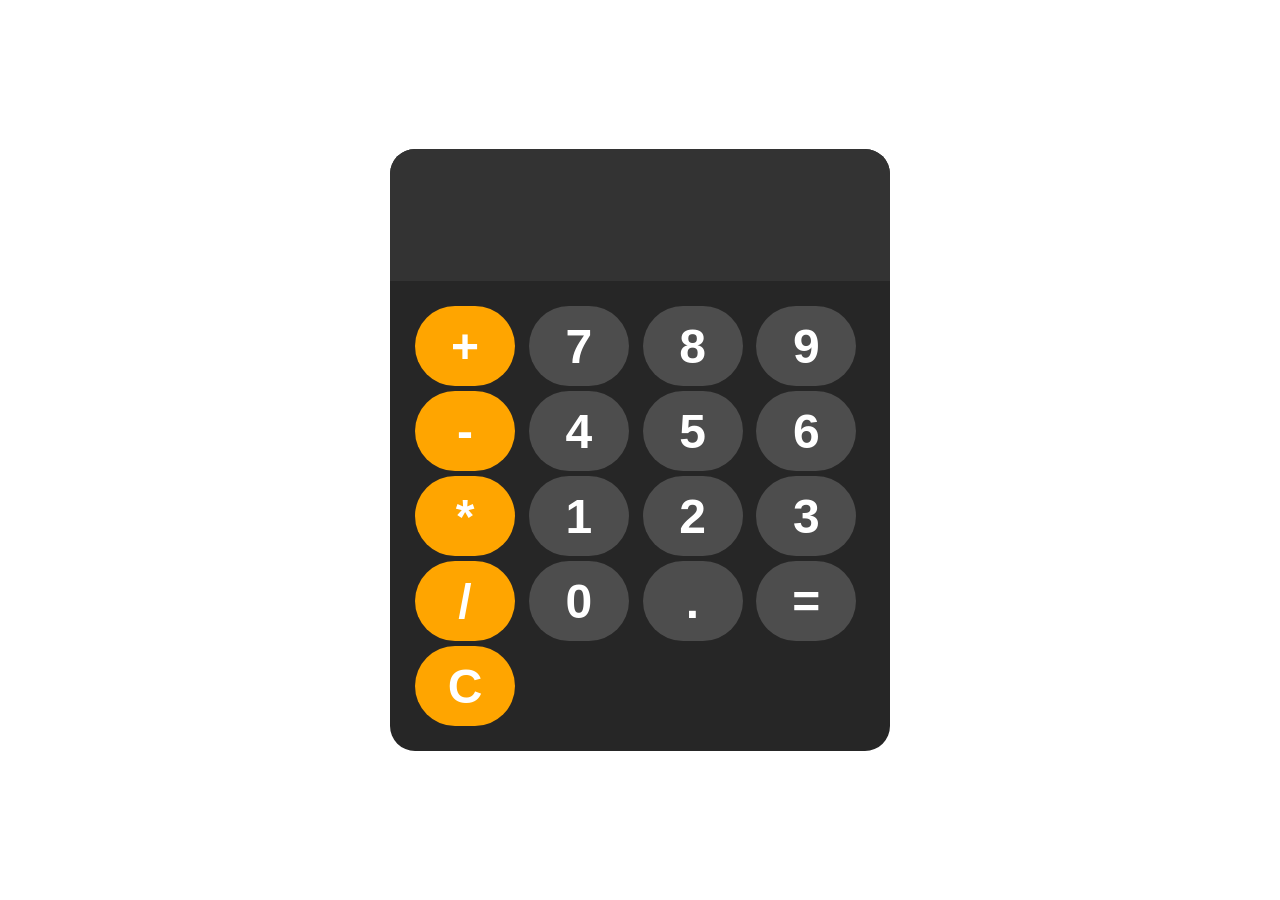
<file: index.html>
<!DOCTYPE html>
<html lang="en">
<head>
    <meta charset="UTF-8">
    <meta name="viewport" content="width=device-width, initial-scale=1.0">
    <title>Document</title>

    <link rel="stylesheet" href="calculator.css">
</head>
<body>
    <div id="calculator">
        <input id="display" readonly >
        <div id="keys">
            <button onclick="toDisplay('+')" class="operators">+</button>
            <button onclick="toDisplay('7')">7</button>
            <button onclick="toDisplay('8')">8</button>
            <button onclick="toDisplay('9')">9</button>
            <button onclick="toDisplay('-')" class="operators">-</button>
            <button onclick="toDisplay('4')">4</button>
            <button onclick="toDisplay('5')">5</button>
            <button onclick="toDisplay('6')">6</button>
            <button onclick="toDisplay('*')" class="operators">*</button>
            <button onclick="toDisplay('1')">1</button>
            <button onclick="toDisplay('2')">2</button>
            <button onclick="toDisplay('3')">3</button>
            <button onclick="toDisplay('/')" class="operators">/</button>
            <button onclick="toDisplay('0')">0</button>
            <button onclick="toDisplay('.')">.</button>
            <button onclick="natija()">=</button>
            <button onclick="clearAll()" class="operators">C</button>
            
        </div>
    </div>

    <script src="calculator.js"></script>
</body>
</html>
</file>
<file: calculator.css>
body{
   margin: 0;
    padding: 0;
    display: flex;
    justify-content: center;
    height: 100vh;
    align-items: center;
}
#calculator{
    font-family: Arial, sans-serif;
    background-color: hsl(0, 0%, 15%);
    border-radius: 25px;
    max-width: 500px;
    overflow: hidden;
    
    
}
#display{
    width: 100%;
    padding:20px;
    font-size: 5rem;
    text-align: left;
    border: none;
    background-color: hsl(0, 0%, 20%);
    color: white;
}
#keys{
    display: grid;
    grid-template-columns: repeat(4, 1fr);
    gap: 5px;
    padding: 25px;
}
button{
    width: 100px;
    height: 80px;
    border-radius: 50px;
    border:none;
    background-color: hsl(0, 0%, 30%);
    color: white;
    font-size: 3rem;
    font-weight: bold;
    cursor:pointer;
}
button:hover{
    background-color: hsl(0, 0%, 40%);
}
button:active{
    background-color: hsl(0, 0%, 50%);;
}
.operators{
    background-color: orange;
}
.operators:hover{
    background-color: hsl(35, 100%,65%)
}
.operators:active{
    background-color: hsl(35, 100%,75%)
}
</file>
